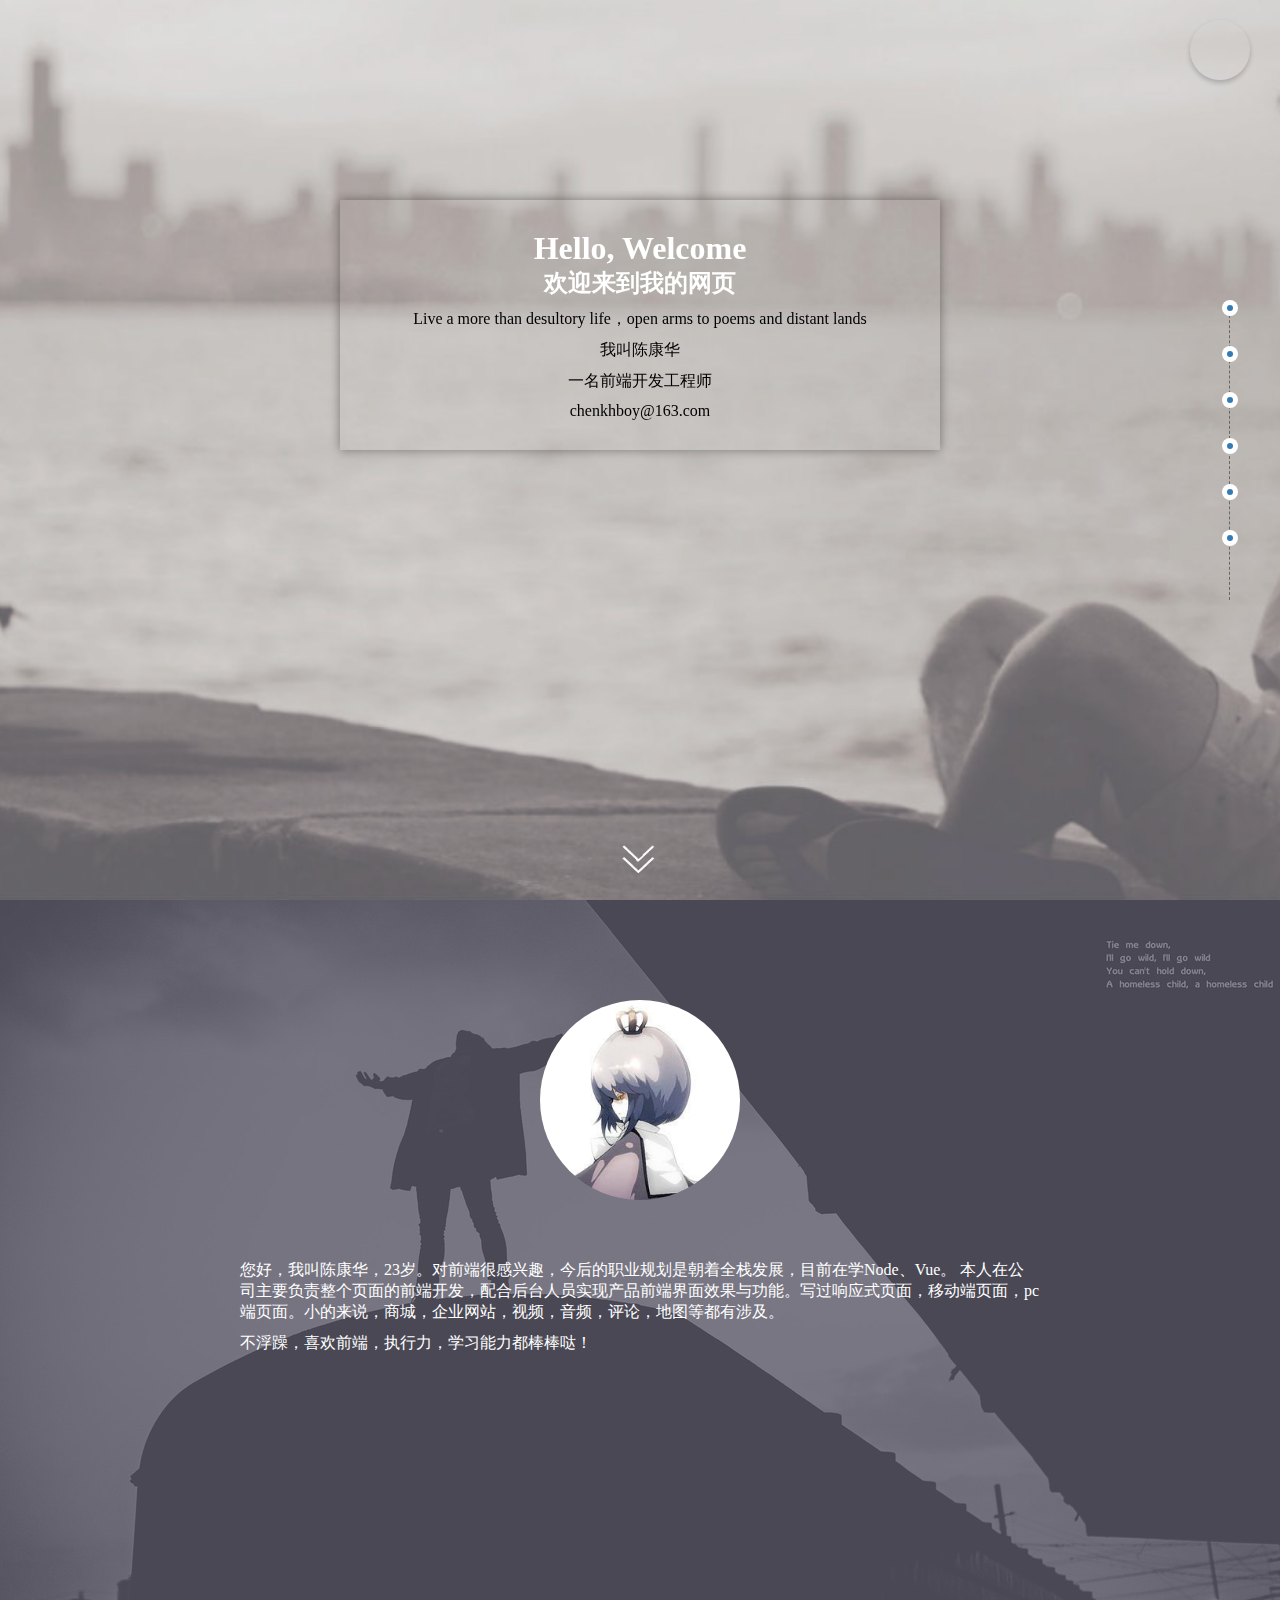
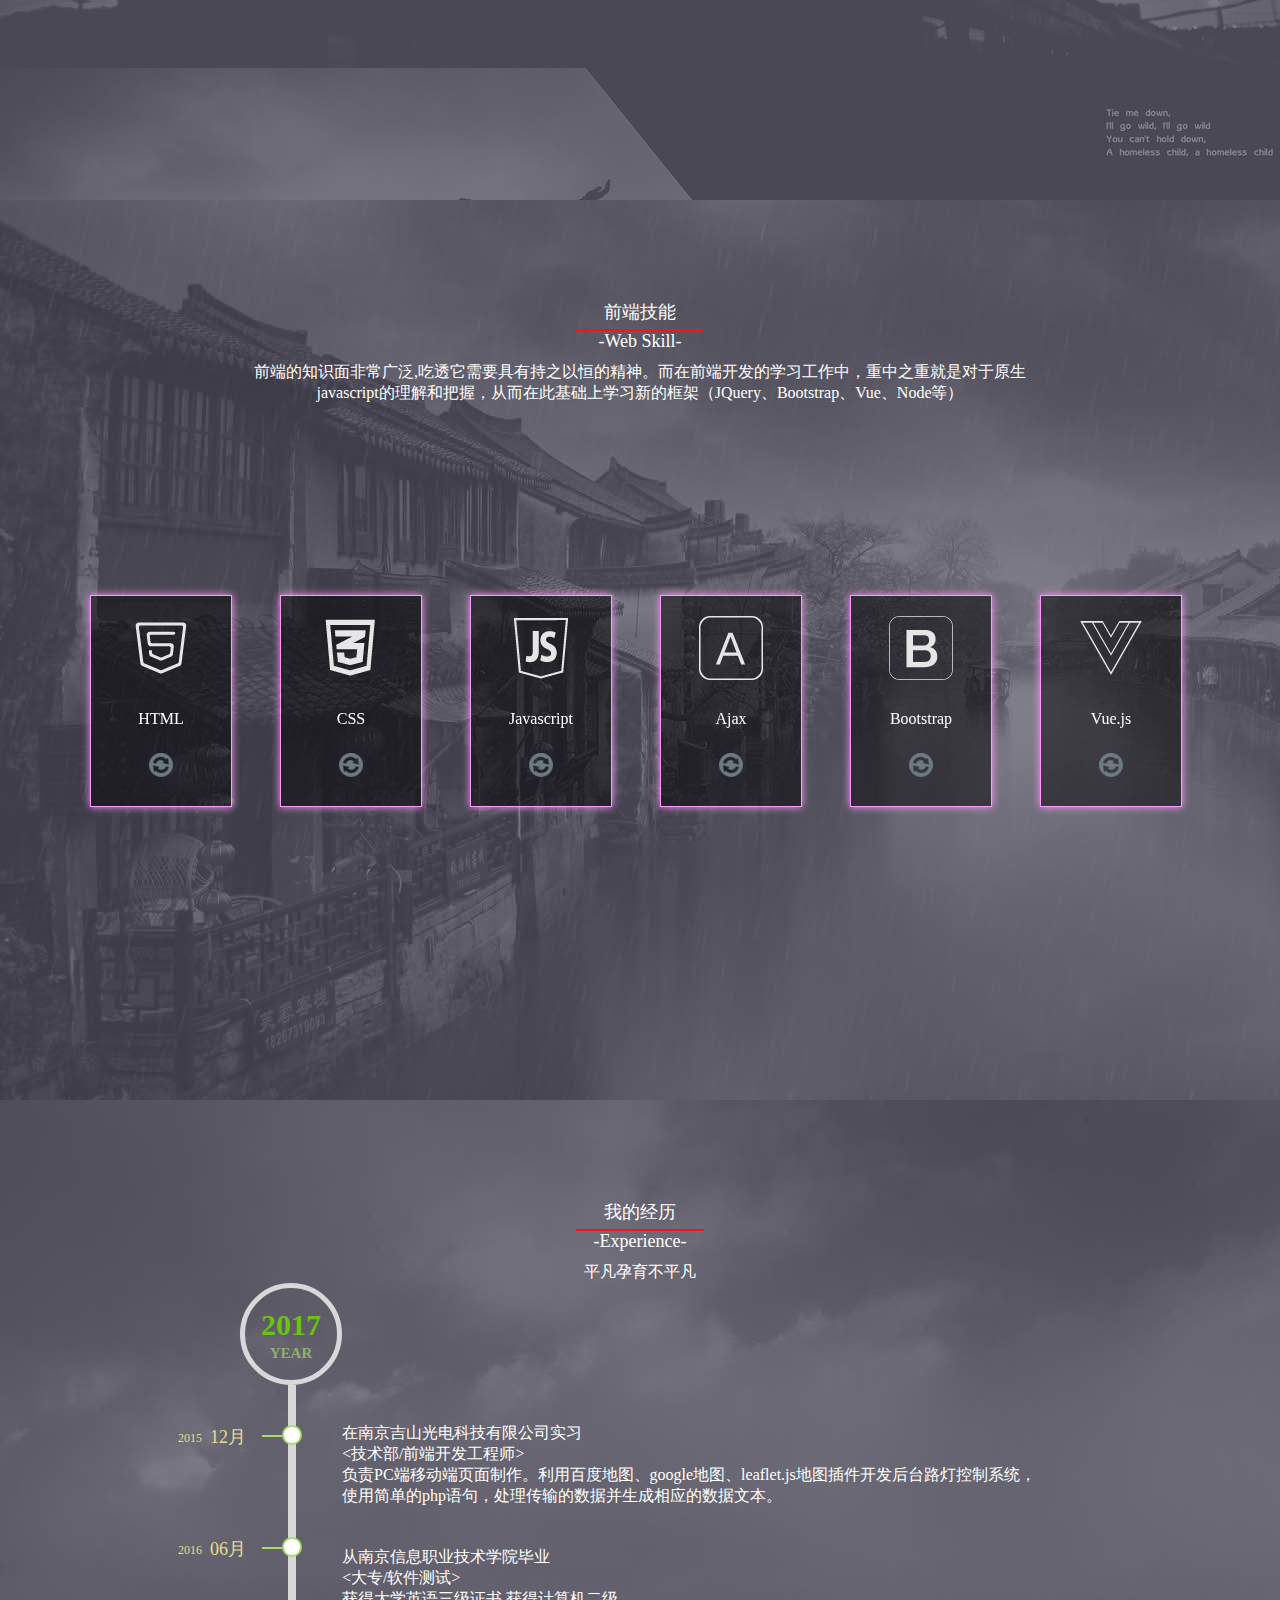
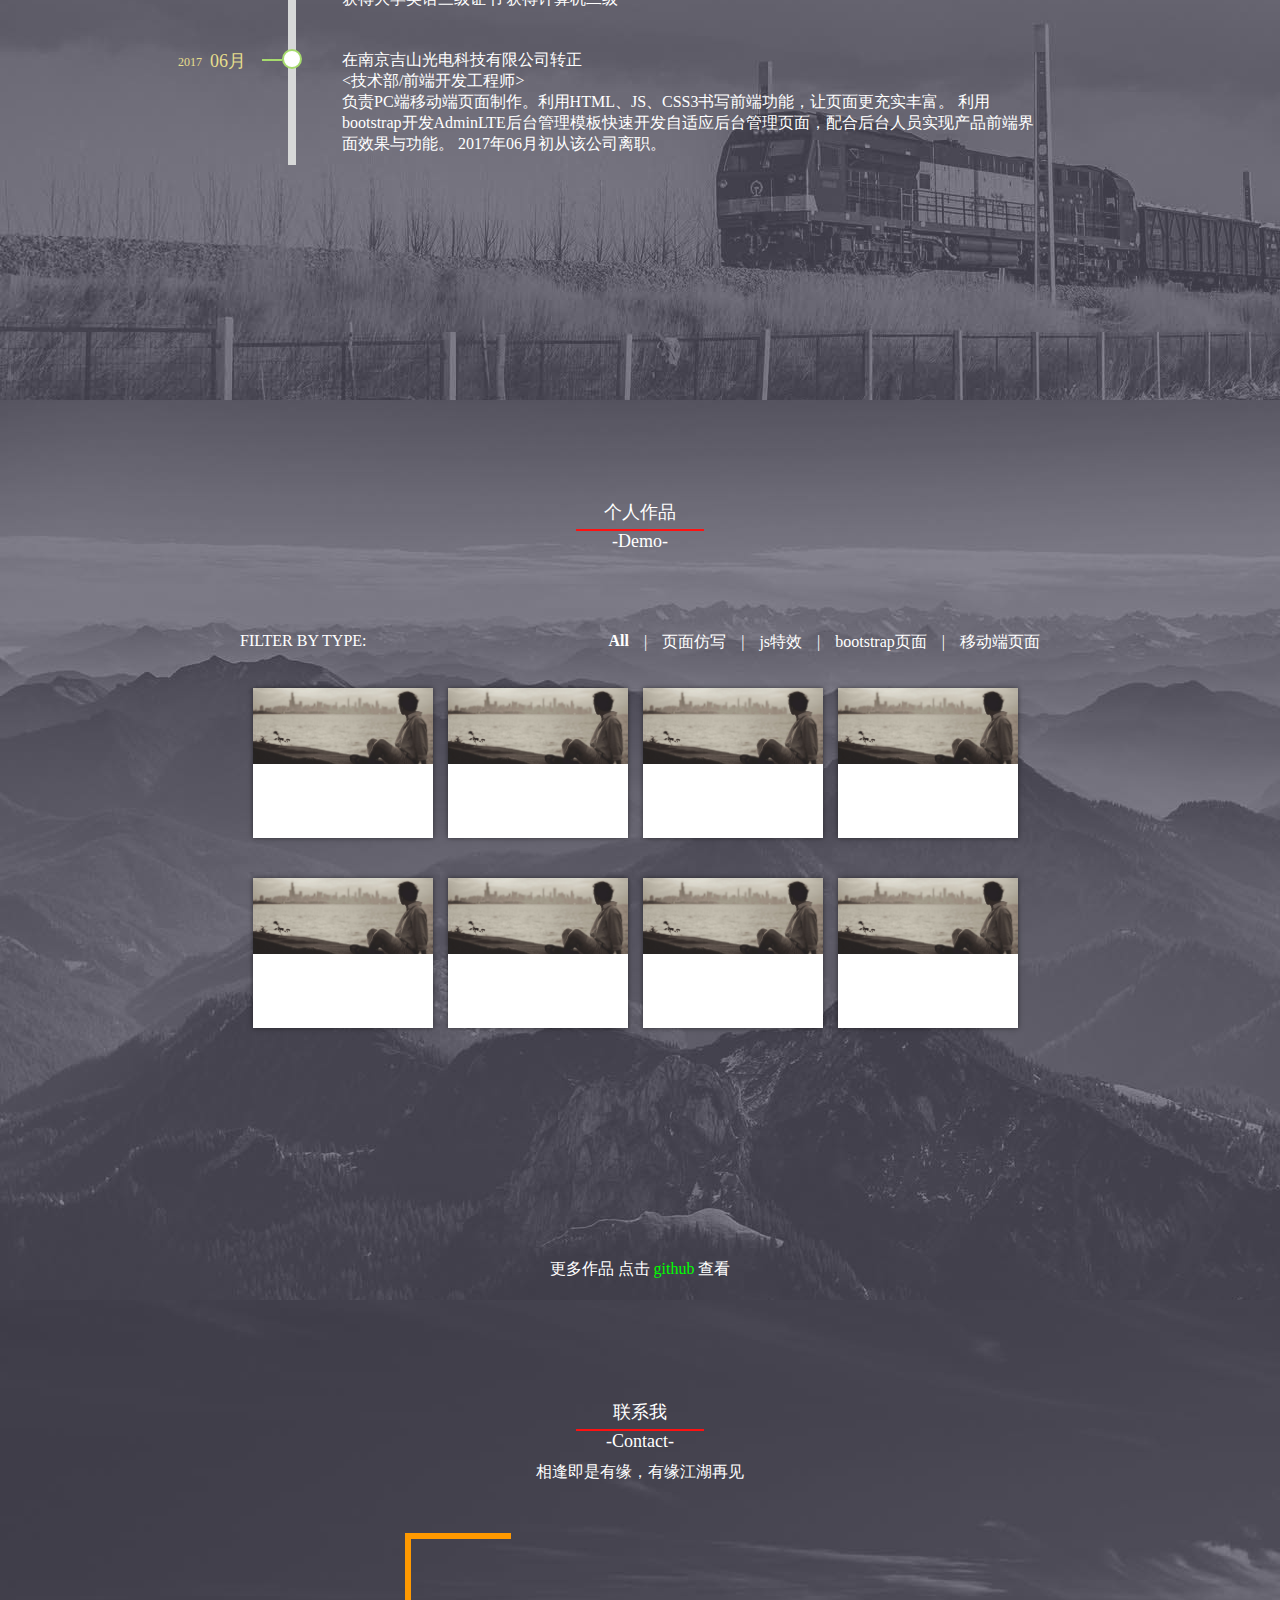
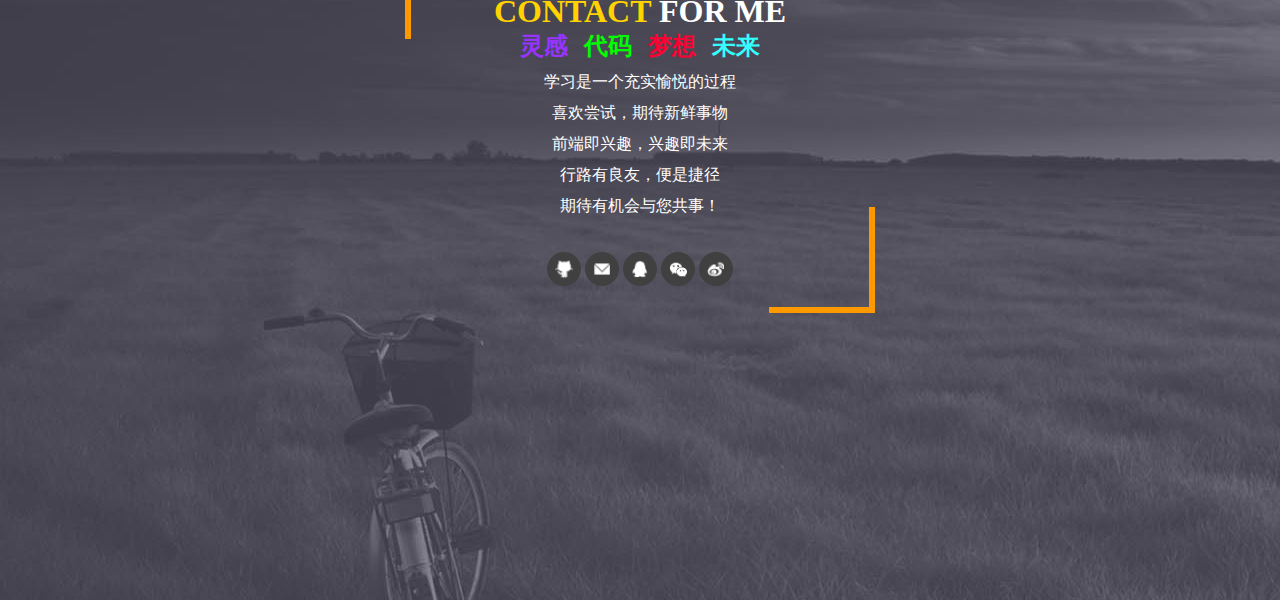
<file: index.html>
<!doctype html>
<html lang="en">
 <head>
  <meta charset="utf-8">
  <meta http-equiv="X-UA-Compatible" content="IE=edge">
  <meta content="width=device-width, initial-scale=1, maximum-scale=1, user-scalable=no" name="viewport">
  <link href="" type="image/x-icon" rel="shortcut icon" />
  <title>我的简历</title>
	<link rel="stylesheet" href="css/style.css" />
 </head>
 <body>
	<div id="loading">
		<p>0%</p>
	</div>
	<div id="container">
		<div id="silder">
			<ul>
				<li></li>
				<li></li>
				<li></li>
				<li></li>
				<li></li>
				<li></li>
			</ul>
		</div>
		<div id="content">
			<div class="header">
				<div class="btn"></div>
			</div>			
			<div class="lunbo page">
				<ul>
					<li style="background-image:url(img/lun1.jpg)"></li>
					<li style="background-image:url(img/lun2.jpg)"></li>
					<li style="background-image:url(img/lun3.jpg)"></li>
					<li style="background-image:url(img/lun4.png)"></li>
				</ul>
				<div class="bg">
					<div class="box">
						<h1>Hello, Welcome</h1>
						<h2>欢迎来到我的网页</h2>
						<p>Live a more than desultory life，open arms to poems and distant lands</p>
						<p>我叫陈康华</p>
						<p>一名前端开发工程师</p>
						<p>chenkhboy@163.com</p>						
					</div>
					<img src="img/arrow2.png"/>
				</div>
			</div>
			<div class="jieshao page" style="background:url(img/W-bg2.jpg)">
				<div class="bg">
					<div class="box">
						<img src="img/touxiang.jpg" alt="" />
						<p>您好，我叫陈康华，23岁。对前端很感兴趣，今后的职业规划是朝着全栈发展，目前在学Node、Vue。 本人在公司主要负责整个页面的前端开发，配合后台人员实现产品前端界面效果与功能。写过响应式页面，移动端页面，pc端页面。小的来说，商城，企业网站，视频，音频，评论，地图等都有涉及。</p>
						<p>不浮躁，喜欢前端，执行力，学习能力都棒棒哒！</p>
					</div>
				</div>				
			</div>
			<div class="skills page" style="background:url(img/W-bg7.jpg)">
				<div class="bg">
					<div class="box">
						<div class="title">前端技能</div>
						<div class="subTitle">-Web Skill-</div>
						<p>前端的知识面非常广泛,吃透它需要具有持之以恒的精神。而在前端开发的学习工作中，重中之重就是对于原生javascript的理解和把握，从而在此基础上学习新的框架（JQuery、Bootstrap、Vue、Node等）</p>
						<ul class="list">
							<li>
								<div class="front">
									<img src="img/c1.png" alt="" /><p>HTML</p> <i></i>
								</div>
								<div class="back">
									<ul>
										<li>深刻理解Web标准</li>
										<li>熟练运用html标签</li>
										<li>掌握html5如canvas,localStorage,navigator等新特性</li>
									</ul>
								</div>
							</li>		
								
							<li>
								<div class="front">
									<img src="img/c2.png" alt="" /><p>CSS</p> <i></i>
								</div>
								<div class="back">
									<ul>
										<li>熟练运用css及css3新属性</li>
										<li>注重浏览器兼容性，熟悉常见的css hack（兼容至IE8）</li>
										<li>掌握@keyframes制作动画效果</li>
									</ul>
								</div>
							</li>
							<li>
								<div class="front">
									<img src="img/c3.png" alt="" /><p>Javascript</p> <i></i>
								</div>
								<div class="back">
									<ul>
										<li>掌握原生JS的编程</li>
										<li>注重JavaScript性能优化</li>
										<li>熟练运用jQuery.js</li>
									</ul>
								</div>
							</li>
							<li>
								<div class="front">
									<img src="img/c4.png" alt="" /><p>Ajax</p> <i></i>
								</div>
								<div class="back">
									<ul>
										<li>脱离jquery自己封装ajax函数</li>
										<li>掌握瀑布流和留言板功能的实现</li>
										<li>掌握ajax跨域解决方案JSONP</li>
									</ul>
								</div>
							</li>
							<li>
								<div class="front">
									<img src="img/c5.png" alt="" /><p>Bootstrap</p> <i></i>
								</div>
								<div class="back">
									<ul>
										<li>熟悉Bootstrap样式和组件的书写</li>
										<li>熟练运用其处理响应式页面</li>
										<li>明白媒体查询的原理并灵活运用</li>
									</ul>
								</div>
							</li>
							<li>
								<div class="front">
									<img src="img/c6.png" alt="" /><p>Vue.js</p> <i></i>
								</div>
								<div class="back">
									<ul>
										<li>熟悉Vue.js处理移动端的模块开发</li>
										<li>模块组件化</li>
										<li>了解双绑的背后实现</li>
									</ul>
								</div>
							</li>
						</ul>
					</div>
				</div>				
			</div>
			<div class="jingli page" style="background:url(img/W-bg3.jpg)">
				<div class="bg">
					<div class="box">
						<div class="title">我的经历</div>
						<div class="subTitle">-Experience-</div>
						<p>平凡孕育不平凡</p>						
						<div class="left">
							<div class="top">
								<span class="num">2017</span>
								<span class="year">YEAR</span>
							</div>
							<ul>
								<li>
									<dl>
										<dt>2015</dt>
										<dd>12月</dd>
									</dl>
									<div class="node">										
									</div>
									<i></i>
								</li>
								<li>
									<dl>
										<dt>2016</dt>
										<dd>06月</dd>
									</dl>
									<div class="node"></div>
									<i></i>
								</li>
								<li>
									<dl>
										<dt>2017</dt>
										<dd>06月</dd>
									</dl>
									<div class="node"></div>
									<i></i>
								</li>
							</ul>
						</div>
						<div class="right">
							<ul>
								<li>
									<dl>
										<dt>在南京吉山光电科技有限公司实习</dt>
										<dd><技术部/前端开发工程师></dd>
										<dd>负责PC端移动端页面制作。利用百度地图、google地图、leaflet.js地图插件开发后台路灯控制系统，使用简单的php语句，处理传输的数据并生成相应的数据文本。</dd>
									</dl>
								</li>
								<li>
									<dl>
										<dt>从南京信息职业技术学院毕业</dt>
										<dd><大专/软件测试></dd>
										<dd>获得大学英语三级证书 获得计算机二级</dd>
									</dl>
								</li>
								<li>
									<dl>
										<dt>在南京吉山光电科技有限公司转正</dt>
										<dd><技术部/前端开发工程师></dd>
										<dd>负责PC端移动端页面制作。利用HTML、JS、CSS3书写前端功能，让页面更充实丰富。 利用bootstrap开发AdminLTE后台管理模板快速开发自适应后台管理页面，配合后台人员实现产品前端界面效果与功能。 2017年06月初从该公司离职。</dd>
									</dl>
								</li>
							</ul>
						</div>						
					</div>
				</div>
			</div>
			<div class="zuoping page" style="background:url(img/W-bg4.jpg)">
				<div class="bg">
					<div class="box">
						<div class="title">个人作品</div>
						<div class="subTitle">-Demo-</div>
						<div class="demo_list">
							<div class="select_list">
								<div class="left">FILTER BY TYPE:</div>
								<div class="right">
									<ul id="cat">
										<li><a href="" class="active" data-filter="*">All</a></li>
										<li><a href="" data-filter=".web">页面仿写</a></li>
										<li><a href="" data-filter=".js">js特效</a></li>
										<li><a href="" data-filter=".bootstrap">bootstrap页面</a></li>
										<li><a href="" data-filter=".phone">移动端页面</a></li>
									</ul>
								</div>
							</div>
							<ul id="lightBox">
								<li class="web"><a href="#"><img src="img/lun1.jpg" alt="" /></a></li>
								<li class="js"><a href="#"><img src="img/lun1.jpg" alt="" /></a></li>
								<li class="js"><a href="#"><img src="img/lun1.jpg" alt="" /></a></li>
								<li class="web"><a href="#"><img src="img/lun1.jpg" alt="" /></a></li>
								<li class="bootstrap"><a href="#"><img src="img/lun1.jpg" alt="" /></a></li>
								<li class="phone"><a href="#"><img src="img/lun1.jpg" alt="" /></a></li>
								<li class="js"><a href="#"><img src="img/lun1.jpg" alt="" /></a></li>
								<li class="js"><a href="#"><img src="img/lun1.jpg" alt="" /></a></li>
							</ul>
						</div>
						<div class="footer">
							<p>更多作品 点击 <a href="https://github.com/sysBlackFox">github</a> 查看</p>
						</div>
						
					</div>					
				</div>
			</div>
			<div class="contact page" style="background:url(img/W-bg1.jpg)">
				<div class="bg">
					<div class="box">
					<div class="title">联系我</div>
						<div class="subTitle">-Contact-</div>
						<p><span>相逢即是有缘，有缘江湖再见</span></p>
						<div class="content">
							<div class="topLeft"></div>
							<div class="center">
								<h1><span>CONTACT</span> FOR ME</h1>
								<h2><span>灵感</span><span>代码</span><span>梦想</span><span>未来</span></h2>
								<p>学习是一个充实愉悦的过程</p>
								<p>喜欢尝试，期待新鲜事物</p>
								<p>前端即兴趣，兴趣即未来</p>
								<p>行路有良友，便是捷径</p>
								<p>期待有机会与您共事！</p>
								<ul>
									<li><a href=""><img src="img/github.png"/><span>github</span></a></li>
									<li><a href=""><img src="img/mail.png"/><span class="mail">chenkhboy@163.com</span></a></li>
									<li><a href=""><img src="img/qq.png"/><span class="qq">qq</span></a></li>
									<li><a href=""><img src="img/wechat.png"/><span class="wechat">wechat</span></a></li>
									<li><a href=""><img src="img/weibo.png"/><span class="weibo">weibo</span></a></li>
								</ul>
							</div>
							<div class="bottomRight"></div>
						</div>
					</div>	
				</div>							
			</div>
		</div>
	</div>
 </body>
  <script type="text/javascript" src="js/jquery-2.2.0.min.js"></script>
<script type="text/javascript" src="js/jquery.mousewheel.js"></script> 
<script type="text/javascript" src="js/jquery.isotope.js"></script>
<script type="text/javascript" src="js/index.js"></script>
<script type="text/javascript">
console.log('还没写完，还在更新，感谢王立战的网站');
</script>
 </html>
</file>
<file: css/style.css>
@charset 'utf-8';

*{padding:0;margin:0;}
html,body{height:100%;font-family:'Microsoft yahei';}
body{overflow:hidden;}
ul li{list-style:none;}
a{text-decoration:none;}
.center{text-align:center;}


/* 加载动画 start */
	#loading{position:relative;height:100%;background:#000;z-index:999;display:none;z-index:999;}
	#loading p{
		position:absolute;top:50%;left:50%;
		width:500px;
		height:30px;
		line-height:30px;
		color:#fff;
		font-size:14px;
		font-weight:bold;
		border:1px solid #fcc;
		background-color:#fcc;		
		border-radius:3px;
		margin-top:-10px;
		margin-left:-250px;
	}
/* 加载动画 end */

	#container{position:relative;top:0;left:0;height:100%;width:100%;}
/* 侧边栏 */
	#silder{position:fixed;top:50%;right:50px;width:0px;height:300px;margin-top:-150px;z-index:666;border-left:1px dashed #666;}
	#silder li{position:relative;width:16px;height:16px;border-radius:50%;background:#fff;margin-bottom:30px;margin-left:-8px;cursor: pointer;}
	#silder li:before{position:absolute;top:50%;left:50%;content:'';width:6px;height:6px;margin-top:-3px;margin-left:-3px;background:#337ab7;border-radius:50%;}
/* 侧边栏 end */
/* 导航按钮 */
	.header{position:relative;top:0;left:0;z-index:999;}
	.header .btn{position:fixed;top:20px;left:100%;width:60px;height:60px;margin-left:-90px;border-radius:50%;background:transparent;box-shadow:0 3px 5px rgba(0,0,0,.2)}
	.header .btn:hover{background:#337ab7;}
/* 导航按钮 end */
/* 内容页 */
	#content{position:relative;width:100%;height:100%;}	
	.page{
		position:relative;
		top:0;left:0;
		height:100%;width:100%;
		background-position:center;
		background-repeat:no-repeat;
		background-size:cover;
		background-attachment:fixed;
	}
	.bg{position:absolute;top:0;left:0;height:100%;width:100%;background:rgba(86, 83, 100, .7);z-index:555;}
	.box{box-sizing:border-box;width:80%;max-width:800px;margin:0 auto;padding-top:100px;color:#fff;}
	.box h1,.box h2{text-align:center;}
	.box p{text-align:center;margin:10px auto 0;}
	.box .title{font-size:18px;text-align:center;}
	.box .title:after{content:'';display:block;border-top:2px solid #f11;width:128px;margin:5px auto 0;}
	.box .subTitle{font-size:18px;text-align:center;}
/* 轮播 */
	#content .lunbo{perspective:800px;z-index:10;}
	.lunbo ul{transform-style:preserve-3d;position:absolute;width:100%;height:100%;transform:translateZ(0) rotateY(0deg) rotateX(0deg) ;}
	.lunbo li{position:absolute;top:0;left:0;height:100%;width:100%;background-position:center;background-repeat:no-repeat;background-size:cover;z-index:444;}
	.lunbo li:nth-child(1){}
	.lunbo li:nth-child(2){transform-origin:top;transform:rotateX(-90deg) rotateY(-180deg);}
	.lunbo li:nth-child(3){transform:translateZ(-775px);}
	.lunbo li:nth-child(4){transform-origin:bottom;transform:rotateX(90deg) rotateY(-180deg);}
	.lunbo .bg{background:rgba(218, 218, 234, 0.35);}	
	#content .lunbo .box{width:600px;padding:30px 0;margin:200px auto 0;box-shadow:0 0 10px rgba(0,0,0,.4);text-align:center;}
	.lunbo .box p{color:#000;}
	.lunbo .bg img{position:absolute;left:50%;bottom:20px;width:50px;height:50px;margin-left:-25px;
		    animation: .6s shake linear infinite alternate;
	}
	@keyframes shake{
		0% {
			bottom: 20px;
		}
		100% {
			bottom: 40px;
		}
	}
/* 轮播 end */
	.jieshao img{display:block;width:200px;height:200px;border-radius:50%;margin:0 auto;}
	.jieshao .box p{text-align:left;}
	.jieshao .box p:nth-child(2){margin-top:60px;}

	.skills .bg{position:relative;perspective:800px;}
	.skills .box>ul {transform-style:preserve-3d;position:absolute;width:0;height:0;top:50%;left:50%;}
	.skills .box>ul>li{
		position:absolute;top:0;left:0;
		width:140px;height:210px;margin-top:-105px;margin-left:-70px;
		text-align:center;
		transform:translate(0px,0px) scale(.5);
		transition:transform 1s;
	}
	.skills .front{position:absolute;top:0;left:0px;height:100%;width:100%;
		background:rgba(0,0,0,0.5);		
		border:1px solid #f9f;box-shadow:0 0 8px #f9f;
		transition:1s ease-in-out;
		-webkit-backface-visibility:hidden;
		-moz-backface-visibility:hidden;
		-ms-backface-visibility:hidden;		
	}
	.skills .front img{display:block;margin:20px auto;}
	.skills .front p{display:block;margin:30px auto 25px;}
	.skills .front i{display:block;width:24px;height:24px;margin:20px auto;background:url(../img/ro.png) center/cover no-repeat;animation:xuanzhuan 1s linear infinite;}
	@keyframes xuanzhuan{
		0% {
			transform:rotateZ(0deg);
		}
		100% {
			transform:rotateZ(360deg);
		}
	}
	.skills .back{position:absolute;top:0;left:0px;height:100%;width:100%;
		background:rgba(0,0,0,0.5);	
		border:1px solid #f9f;box-shadow:0 0 8px #f9f;
		transform:rotateY(180deg);
		transition:1s ease-in-out;
		-webkit-backface-visibility:hidden;
		-moz-backface-visibility:hidden;
		-ms-backface-visibility:hidden;				
	}
	.skills .back ul{padding:8px 5px 8px 20px;}
	.skills .back ul li{
		list-style:circle;
		margin:8px auto;
		text-align:left;
		font-size:14px;
		word-wrap:break-word;
		word-break:break-all;
	}
	.skills .box>ul>li:hover .front{transform:rotateY(-180deg);}
	.skills .box>ul>li:hover .back{transform:rotateY(0deg);}

	
	.jingli .left{float:left;position:relative;}
	.jingli .left .top{width:92px;height:92px;border:5px solid #d7d8d8;border-radius:50%;}
	.jingli .left .top span{display:block;text-align:center;cursor: pointer;font-weight: bold;}
	.jingli .top .num{margin-top:20px;margin-bottom:3px;color: #6bc30d;font-size:30px;s}
	.jingli .top .year{font-size: 15px;color: #90af70;}
	.jingli .left ul{
		position: relative;
		width: 110px;
		height: 360px;
		border-right: 8px solid #d7d8d8;
		padding-top: 20px;
		margin-left:-62px;
		cursor: pointer;
	}
	.jingli .left li{margin-bottom:100px;}
	.jingli .left dl{margin-top:20px;margin-right:20px;}
	.jingli .left dt{float:left;font-size: 12px;color:#e6de8d;margin-top:6px;}
	.jingli .left dd{float:left;font-size: 18px;color:#e6de8d;margin-left: 8px;}
	.jingli .left .node{width:16px;height:16px;border-radius:50%;border:2px solid #a6db6d;background:#fff;margin-left:104px;}
	.jingli .left i{display:block;width:20px;border-bottom:2px solid #a6db6d;margin-left:84px;margin-top:-10px;}
	.jingli .right{margin-top:140px;}
	.jingli .right li{margin-bottom:40px;}

	.zuoping .demo_list{max-width:800px;margin:80px auto;}
	.zuoping .demo_list:after{content:'';clear:both;display:block;}
	.zuoping .demo_list .select_list{margin: 10px 0;}
	.zuoping .demo_list .select_list .left{float:left;}
	.zuoping .demo_list .select_list .right{float:right;}
	.zuoping .demo_list .select_list .right ul li{float:left;}
	.zuoping .demo_list .select_list .right li:before{content:'|';margin:0 15px;}
	.zuoping .demo_list .select_list .right li:nth-child(1):before{content:'';}
	.zuoping .demo_list .select_list .right ul li a{color:#FFF;}
	.zuoping .demo_list .select_list:after{content:'';clear:both;display:block;}
	#cat li a.active{font-weight:bold;}
	#lightBox li{width:180px;box-shadow: 0 0 5px rgba(0,0,0,.5);}
	#lightBox{padding:5px;}
	#lightBox img{max-width:100%;height:auto;display:block;}

	.isotope-item{
		margin-right:-1px;
	}
	.isotope .isotope-item{
		transition-property:transform,opacity;
	}
	.isotope,.isotope .isotope-item{
		transition-duration:0.8s;
	}

	.zuoping .demo_list>ul li{height:150px;float:left;background:#fff;}
	.zuoping .footer{position:absolute;left:0;bottom:20px;width:100%}
	.zuoping .footer p{text-align:center;}
	.zuoping .footer p a{color:#00ff00;}

	.contact .content{position:relative;width:450px;margin:50px auto 0;height:360px;padding:10px;}
	.contact .content .topLeft{position:absolute;top:0;left:0;width:100px;height:100px;border-top:6px solid #ff9900;border-left:6px solid #f90;}
	.contact .content .bottomRight{position:absolute;bottom:0;right:0;width:100px;height:100px;border-bottom:6px solid #ff9900;border-right:6px solid #f90;}
	.contact .content .center{width:350px;margin:50px auto 0;height:300px;}
	.contact .content ul li{display:inline-block;margin-top:35px;width:34px;height:34px;}
	.contact .content ul li a{position:relative;display:block;width:100%;height:100%;border-radius:50%;background:#404040;}
	.contact .content ul li a img{display:block;width:18px;height:18px;margin:0 auto;padding-top:8px;}
	.contact .content ul li a span{
		display: none;
		width: 60px;
		height: 30px;
		background: #337ab7;
		position: absolute;
		top: -42px;
		-moz-border-radius: 5px;
		-webkit-border-radius: 5px;
		border-radius: 5px;
		text-align: center;
		line-height: 30px;
		color: #fff;
		font-size: 12px;
		margin-left:-13px;
	}
	.contact .content ul li a span:after{    
		content: "";
		position: absolute;
		right: 22px;
		top: 30px;
		width: 0;
		height: 0;
		border-left: 8px solid transparent;
		border-top: 8px solid #337ab7;
		border-right: 8px solid transparent;
	}
	.contact .content ul li:hover a span{display:block;}
	.contact .content .center h1 span{color:#ffd200;}
	.contact .content .center h2 span:nth-child(1){color:#9933ff;padding-right:16px;}
	.contact .content .center h2 span:nth-child(2){color:#00ff00;padding-right:16px;}
	.contact .content .center h2 span:nth-child(3){color:#ff0033;padding-right:16px;}
	.contact .content .center h2 span:nth-child(4){color:#33ffff;}

	.mail{width:150px !important;margin-left:-54px !important;}
	.mail:after{right:70px !important;}
</file>
